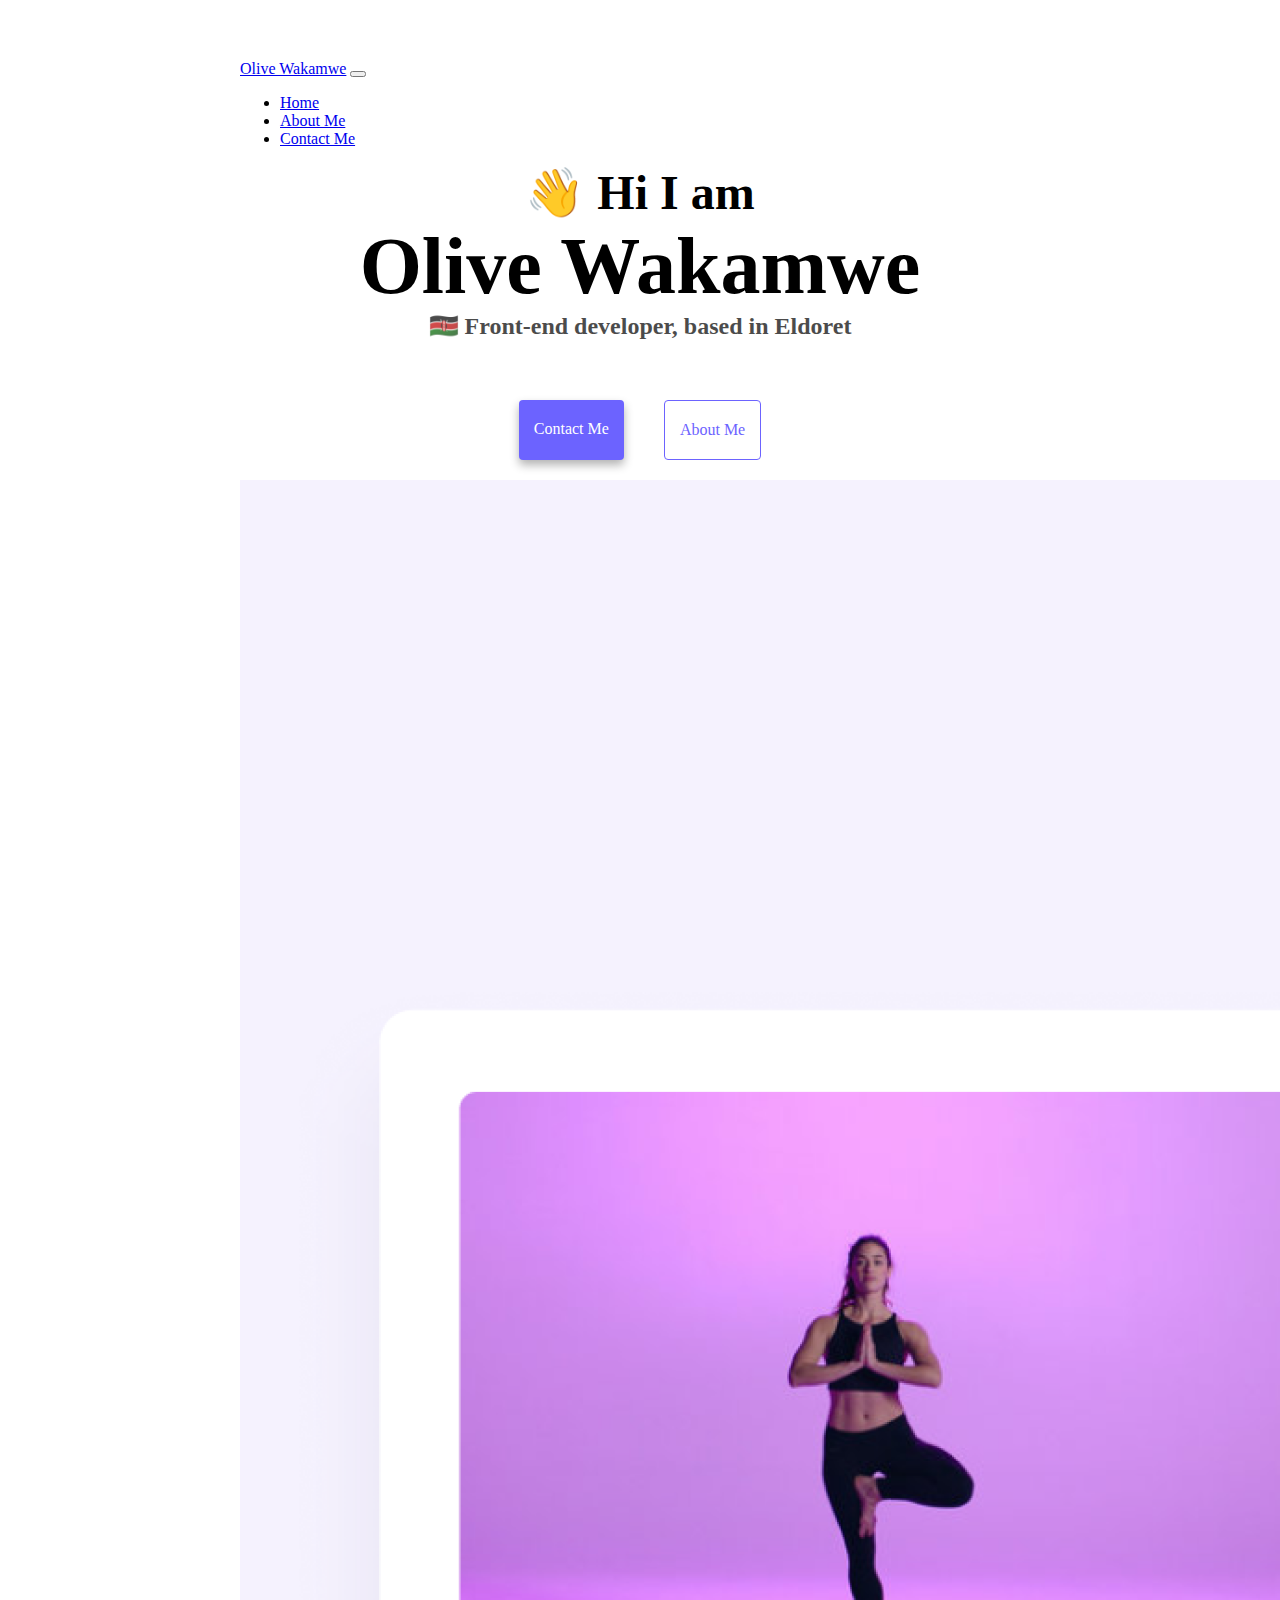
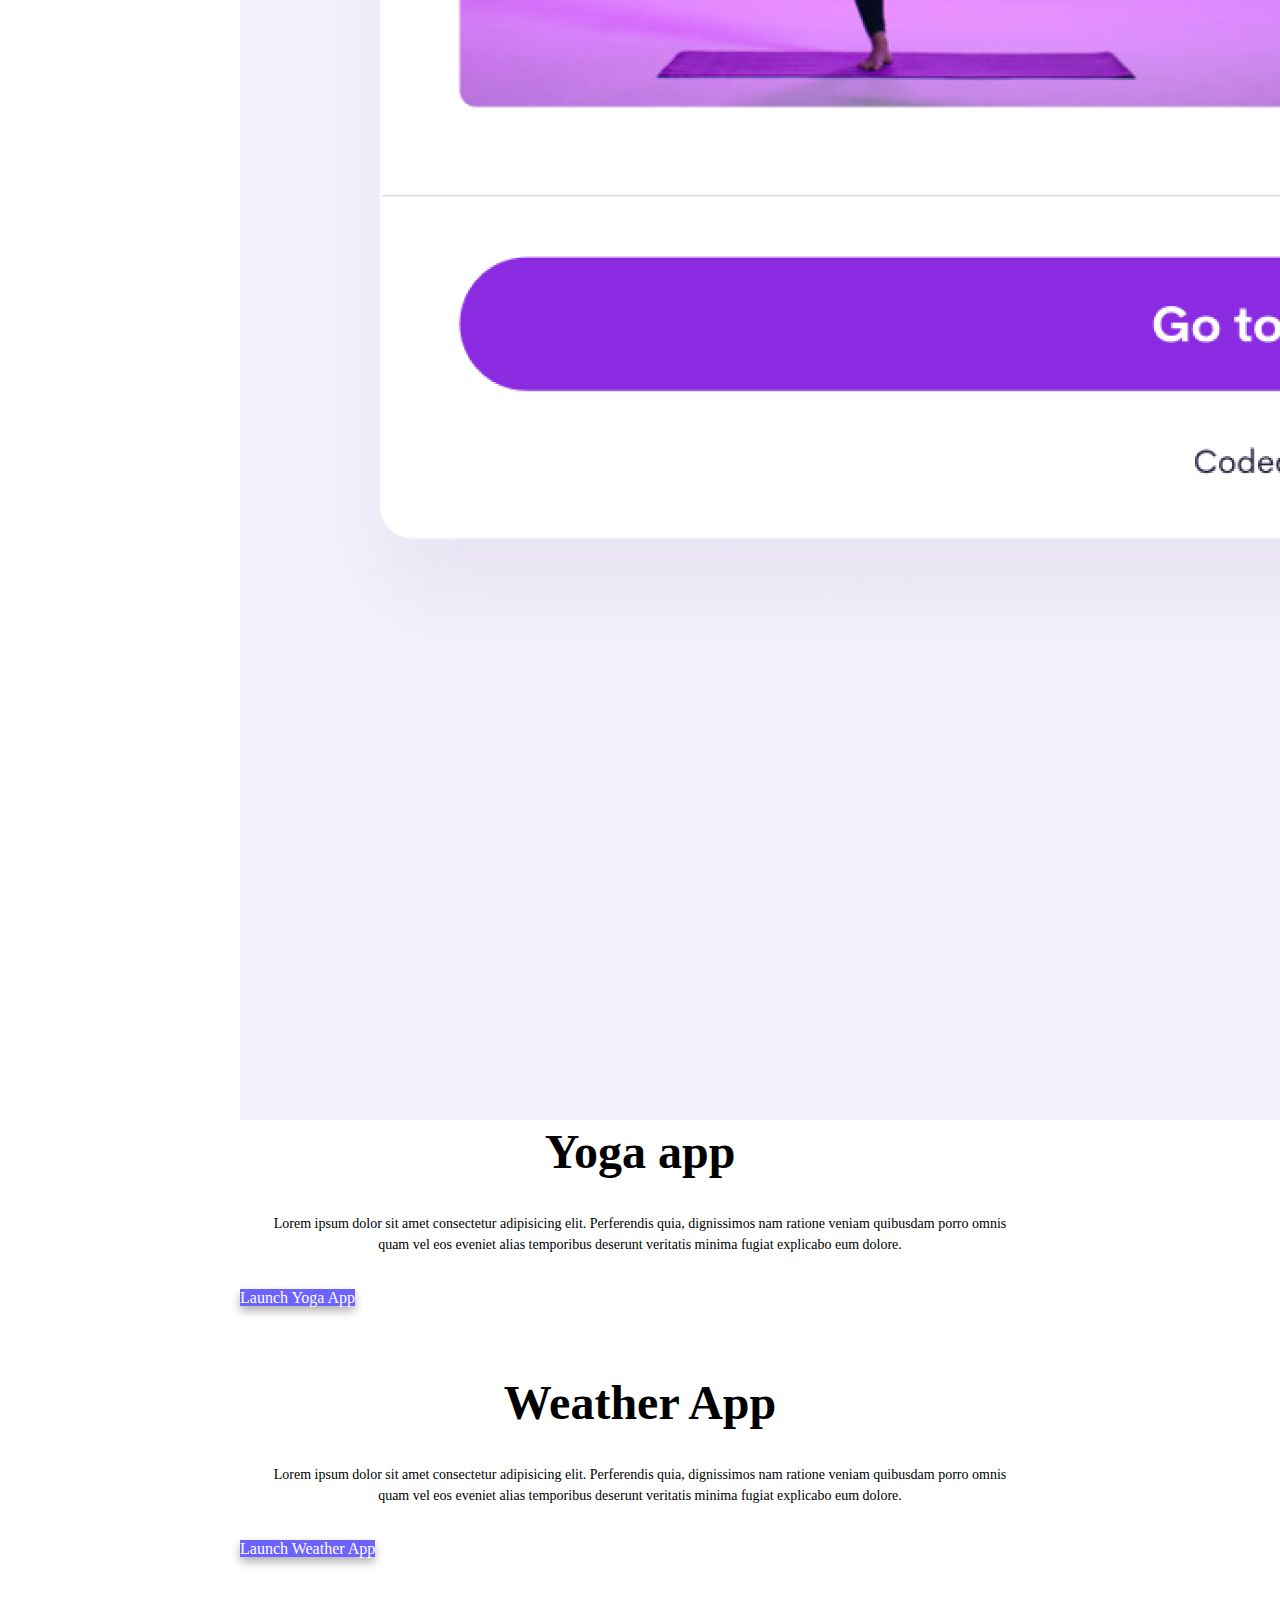
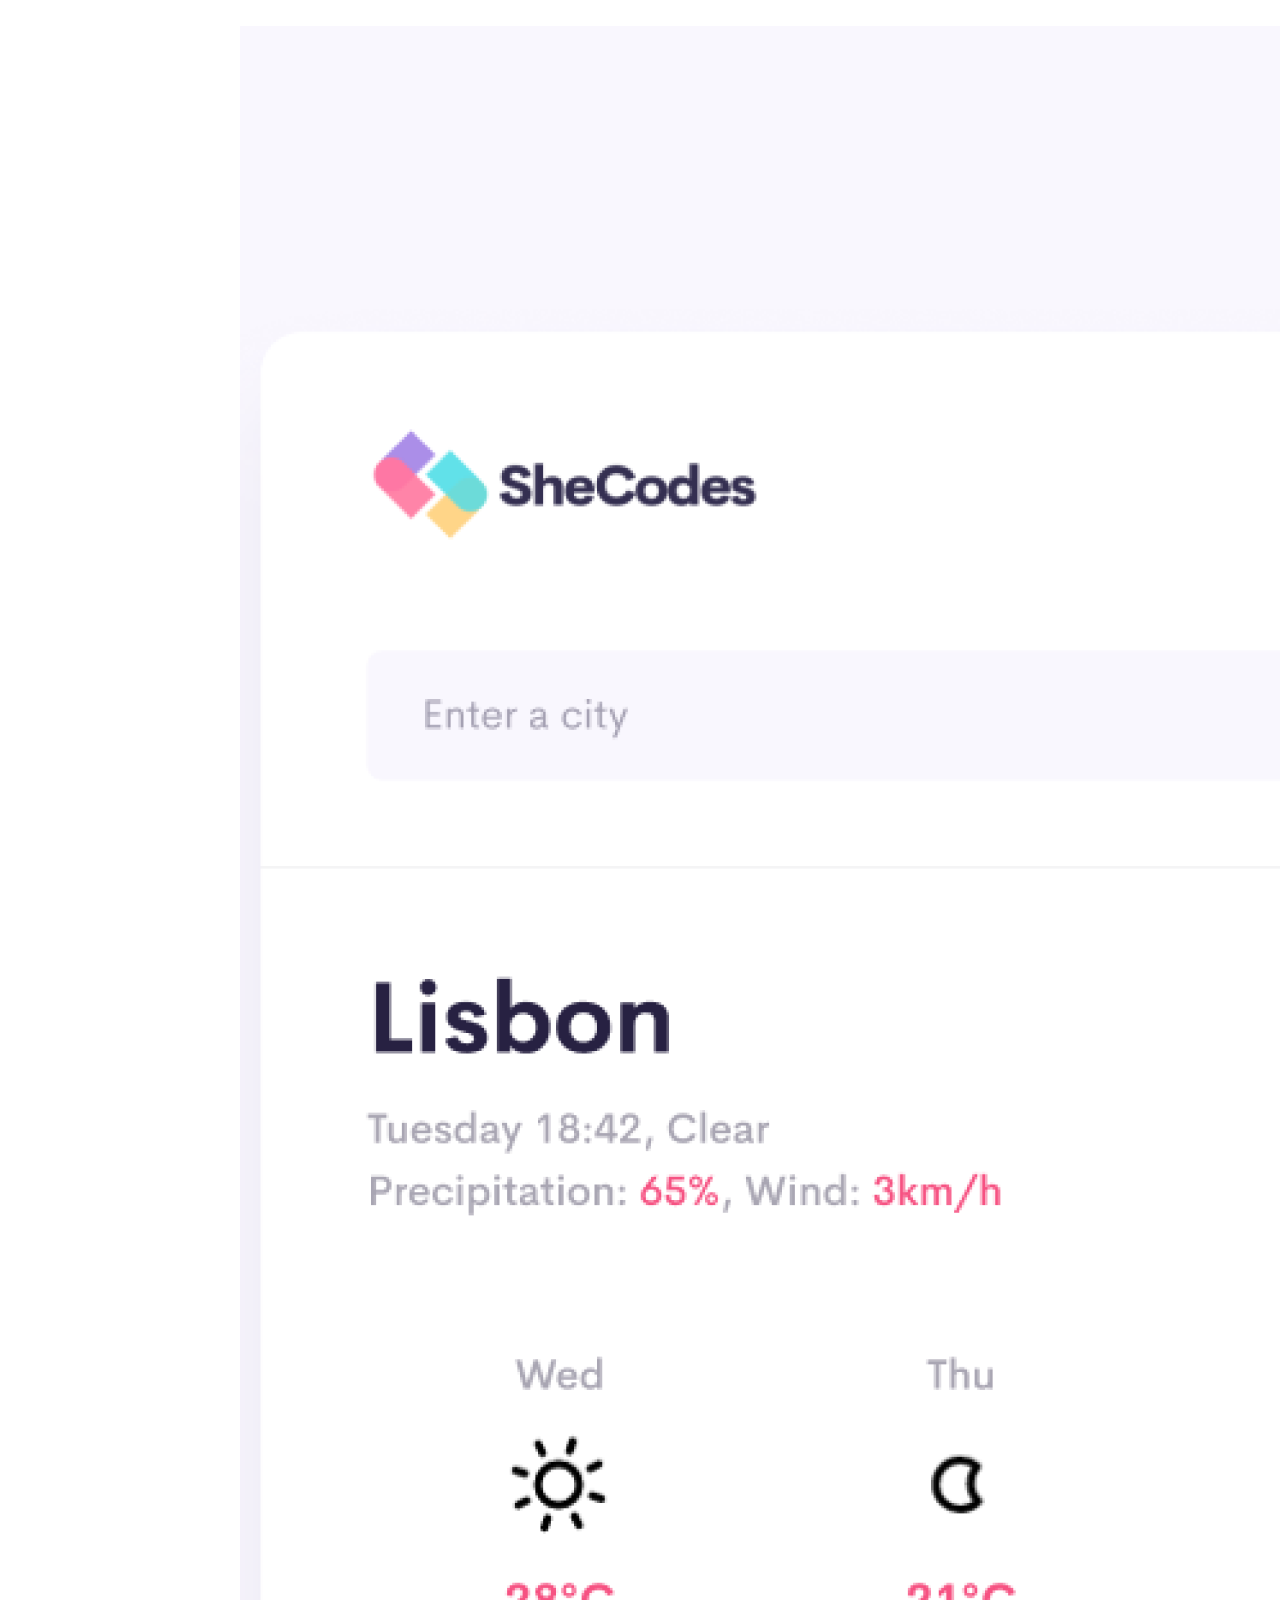
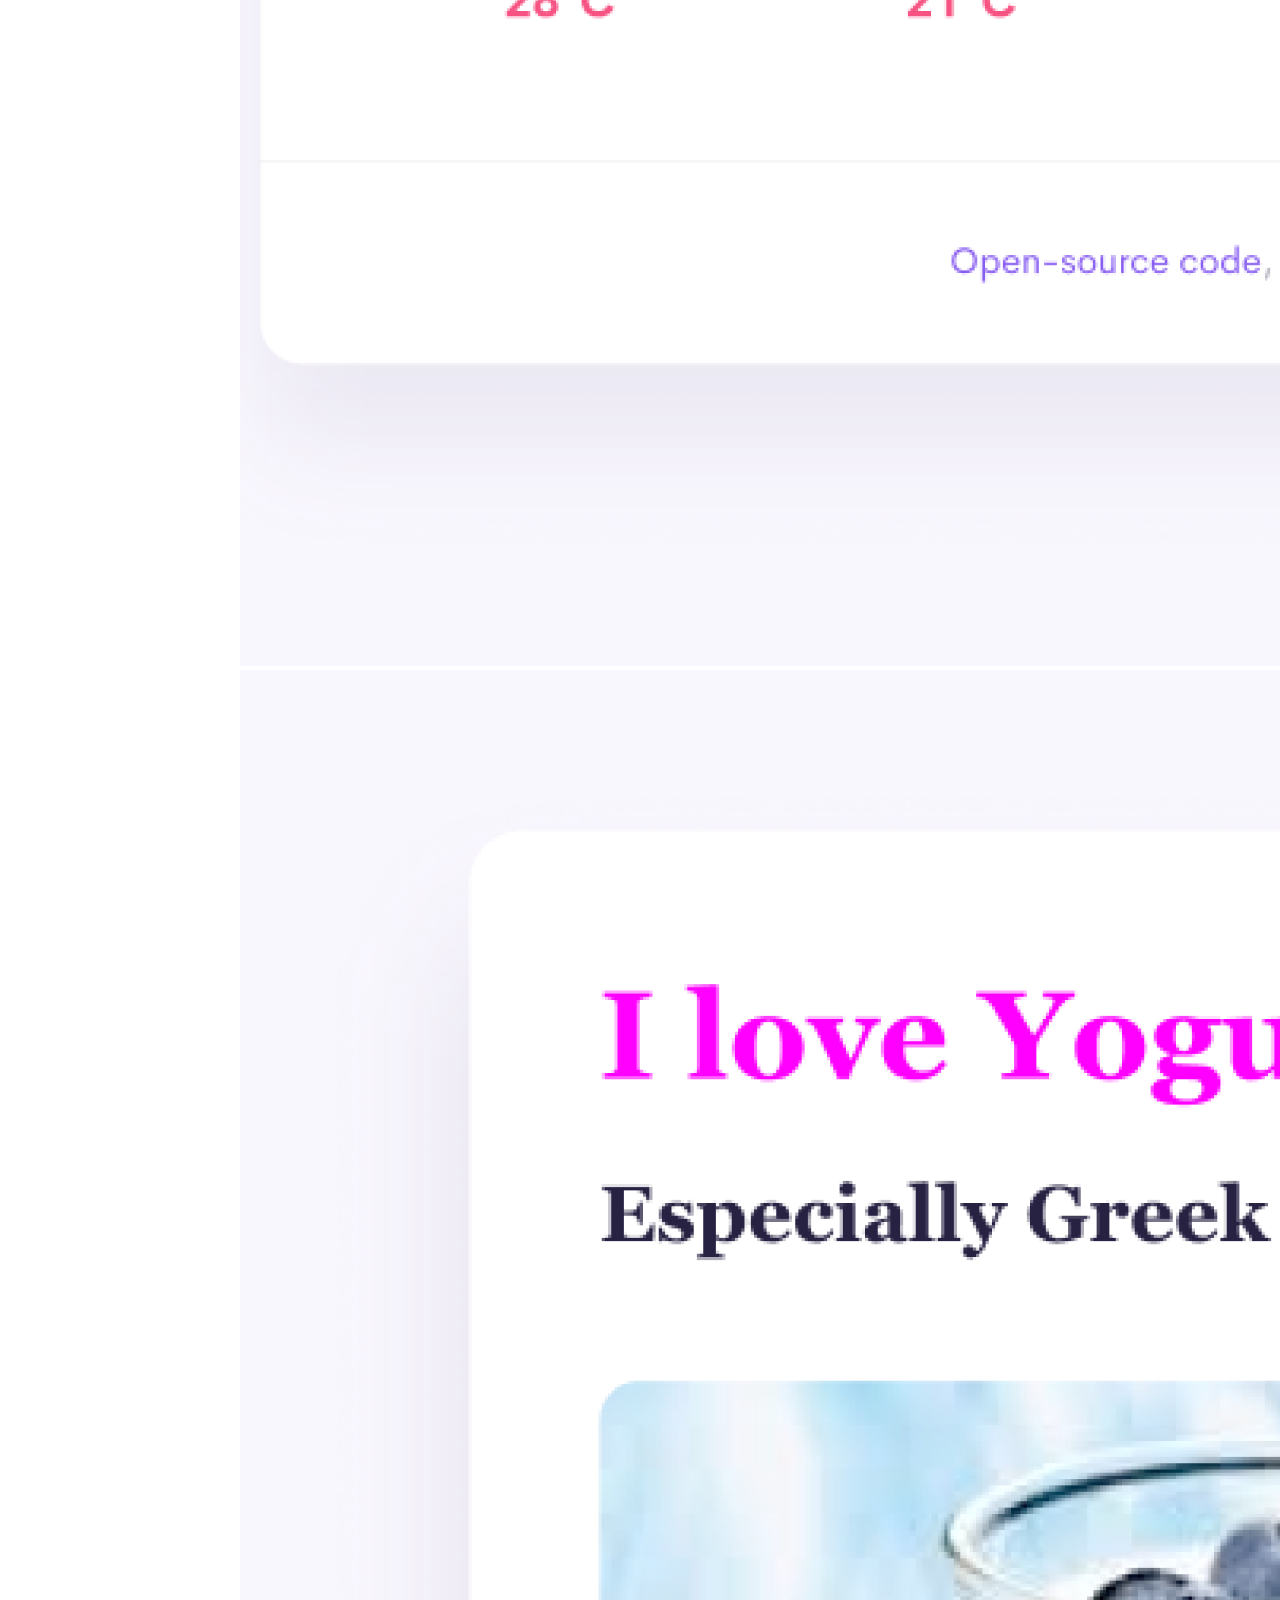
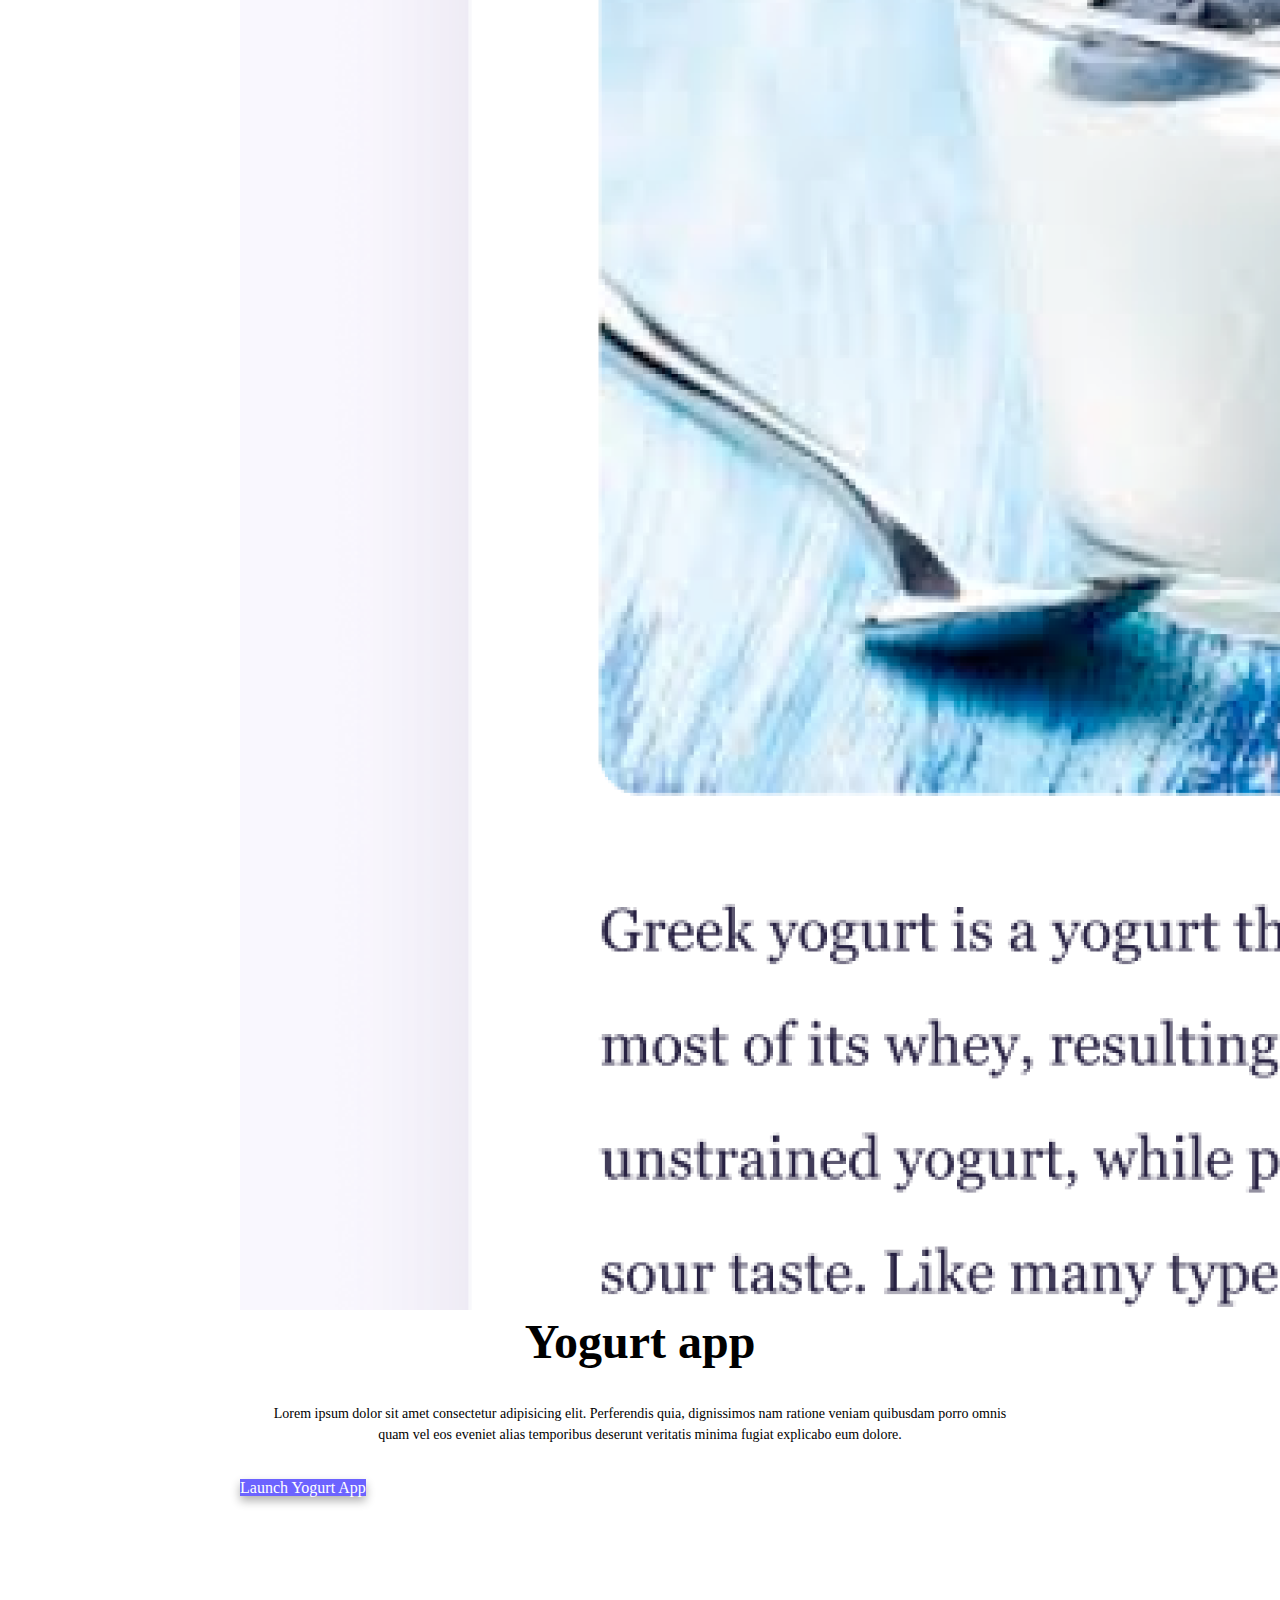
<file: index.html>
<!DOCTYPE html>
<html lang="en">
  <head>
    <meta charset="UTF-8" />
    <meta http-equiv="X-UA-Compatible" content="IE=edge" />
    <meta name="viewport" content="width=device-width, initial-scale=1.0" />
    <title>front end developer - Olive Wakamwe</title>
    <meta name="description" content="About front end developer,Olive Wakamwe" />
    <link
      href="https://cdn.jsdelivr.net/npm/bootstrap@5.3.0-alpha1/dist/css/bootstrap.min.css"
      rel="stylesheet"
      integrity="sha384-GLhlTQ8iRABdZLl6O3oVMWSktQOp6b7In1Zl3/Jr59b6EGGoI1aFkw7cmDA6j6gD"
      crossorigin="anonymous"
    />
    <link rel="stylesheet" href="style.css" />
    <script
      src="https://cdn.jsdelivr.net/npm/bootstrap@5.3.0-alpha1/dist/js/bootstrap.bundle.min.js"
      integrity="sha384-w76AqPfDkMBDXo30jS1Sgez6pr3x5MlQ1ZAGC+nuZB+EYdgRZgiwxhTBTkF7CXvN"
      crossorigin="anonymous"
    ></script>
  </head>
  <body>
    <div class="container-fluid">
      <nav class="navbar navbar-expand-lg bg-body-tertiary">
          <div class="container-fluid">
            <a class="navbar-brand" href="#">Olive Wakamwe</a>
            <button class="navbar-toggler" type="button" data-bs-toggle="collapse" data-bs-target="#navbarNav" aria-controls="navbarNav" aria-expanded="false" aria-label="Toggle navigation">
              <span class="navbar-toggler-icon"></span>
            </button>
            <div class="collapse navbar-collapse" id="navbarNav">
              <ul class="navbar-nav">
                <li class="nav-item">
                  <a class="nav-link active" aria-current="page" href="index.html">Home</a>
                </li>
                <li class="nav-item">
                  <a class="nav-link" href="about.html" >About Me</a>
                </li>
                <li class="nav-item">
                  <a class="nav-link" href="about.html#contact" >Contact Me</a>
                </li>
                
              </ul>
            </div>
          </div>
        </nav>
    <h2>👋 Hi I am</h2>
    <h1>Olive Wakamwe</h1>
    <h3>🇰🇪 Front-end developer, based in Eldoret</h3>
    <div class="navigation-links">
      <a href="about.html#contact" class="contact-link" title="Contact Olive Wakamwe">Contact me</a>
      <a href="about.html" class="about-link" title="About Olive Wakamwe">About me</a>
    </div>
    <div class="container">
      <div class="row d-flex">
        <div class="col-sm-6 d-none d-sm-block">
          <img src="images/yoga.png" alt="Yoga" class="img-fluid" />
        </div>
        <div class="col-sm-6">
          <h2 class="mb-3">Yoga app</h2>
          <p class="mt-5">
            Lorem ipsum dolor sit amet consectetur adipisicing elit. Perferendis
            quia, dignissimos nam ratione veniam quibusdam porro omnis quam vel
            eos eveniet alias temporibus deserunt veritatis minima fugiat
            explicabo eum dolore.
          
          <div class="mt-5">
            <a href="#" class="launch-link rounded p-3" title="yoga app">Launch Yoga App</a>
          </div>
        </p>
        </div>
      </div>
    </div>

    <div class="container">
      <div class="row d-flex">
        <div class="col-sm-6">
          <h2 class="mb-3">Weather App</h2>
          <p class="mt-5">
            Lorem ipsum dolor sit amet consectetur adipisicing elit. Perferendis
            quia, dignissimos nam ratione veniam quibusdam porro omnis quam vel
            eos eveniet alias temporibus deserunt veritatis minima fugiat
            explicabo eum dolore.
          
          <div class="mt-5">
            <a href="#" class="launch-link rounded p-3" title="weather app">Launch Weather App</a>
          </div>
        </p>
        </div>
        <div class="col-sm-6 d-none d-sm-block">
          <img src="images/weather.png" alt="Weather" class="img-fluid" />
        </div>
      </div>
    </div>

    <div class="container">
        <div class="row d-flex">
          <div class="col-sm-6 d-none d-sm-block">
            <img src="images/yogurt.png" alt="Yogurt" class="img-fluid" />
          </div>
          <div class="col-sm-6">
            <h2 class="mb-3">Yogurt app</h2>
            <p class="mt-5">
              Lorem ipsum dolor sit amet consectetur adipisicing elit. Perferendis
              quia, dignissimos nam ratione veniam quibusdam porro omnis quam vel
              eos eveniet alias temporibus deserunt veritatis minima fugiat
              explicabo eum dolore.
            
             <div class="mt-5">
              <a href="#" class="launch-link rounded p-3" title="yogurt app">Launch Yogurt App</a>
             </div>
            </p>
          </div>
        </div>
      </div>
      </div>
  </body>
</html>
</file>
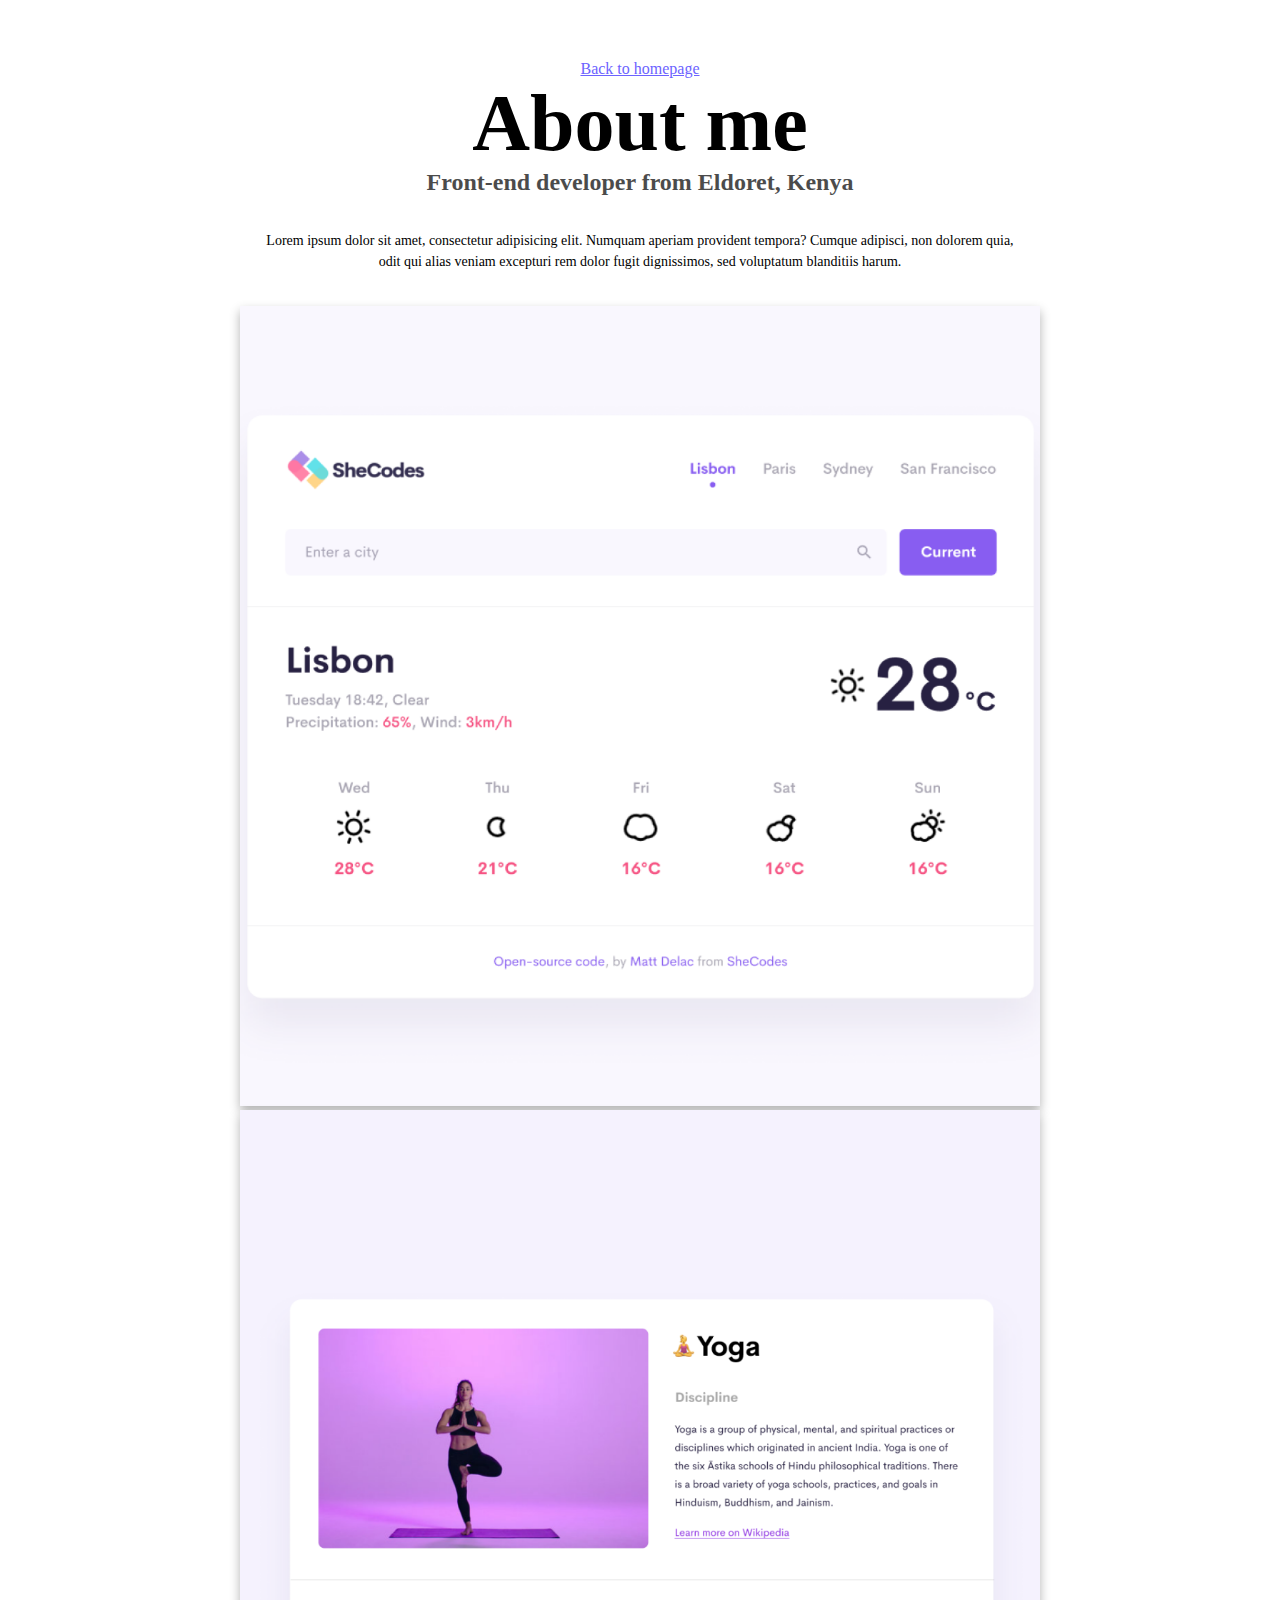
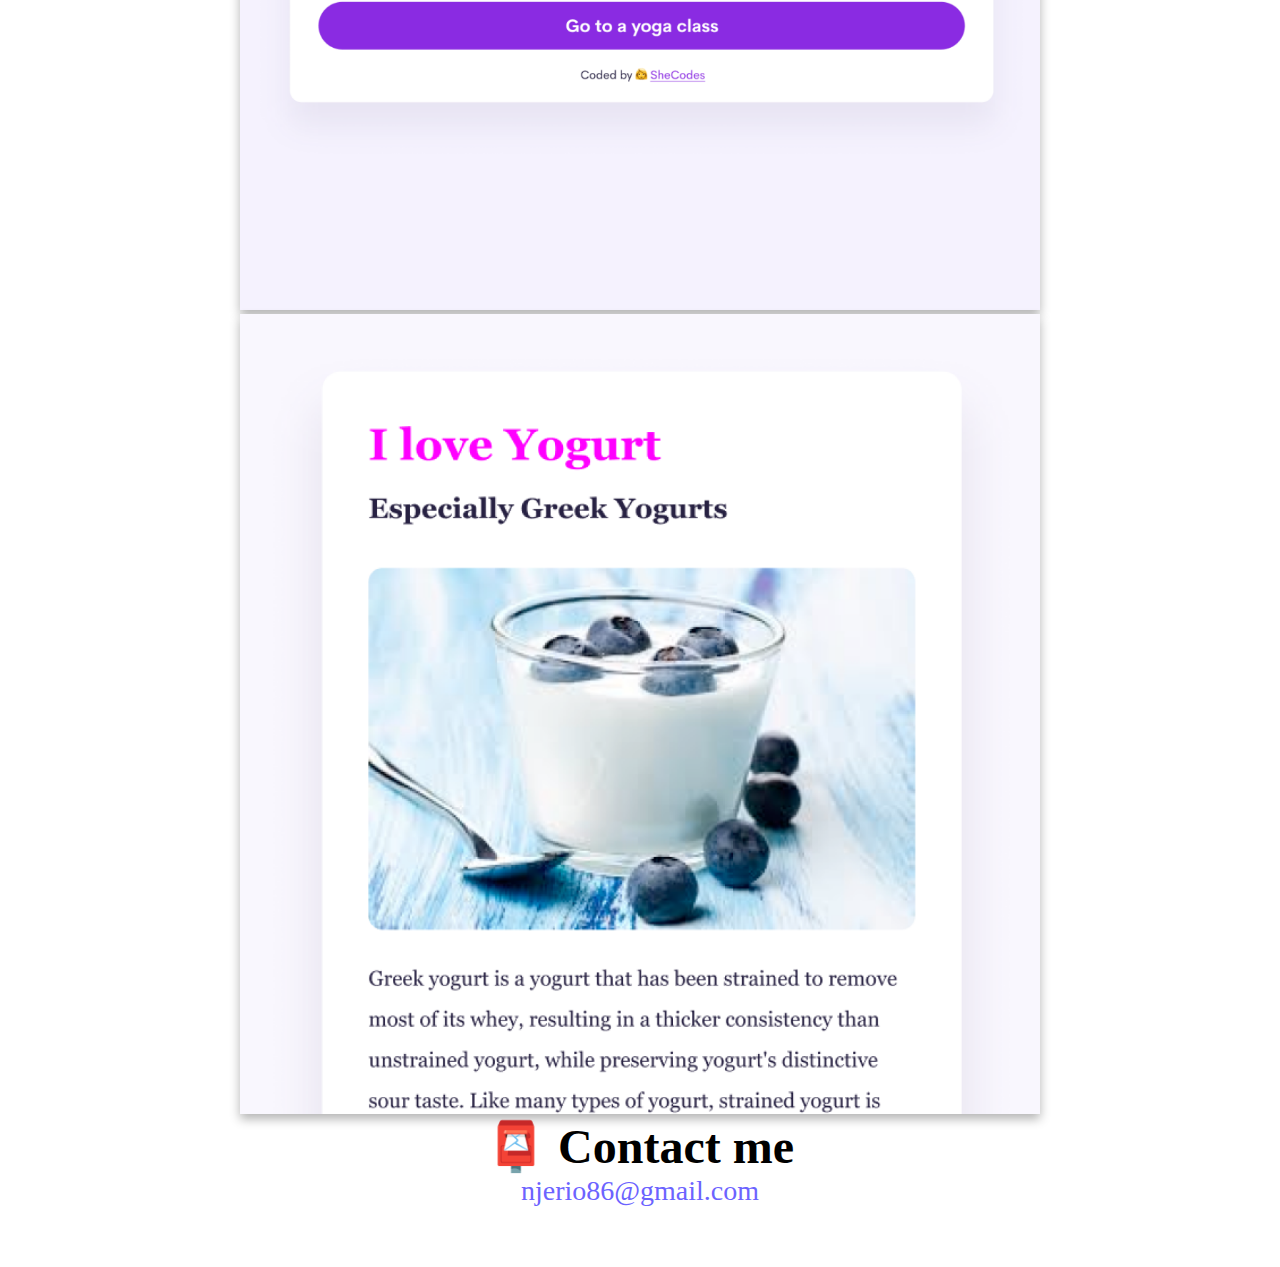
<file: about.html>
<!DOCTYPE html>
<html lang="en">
  <head>
    <meta charset="UTF-8" />
    <meta http-equiv="X-UA-Compatible" content="IE=edge" />
    <meta name="viewport" content="width=device-width, initial-scale=1.0" />
    <link
      href="https://cdn.jsdelivr.net/npm/bootstrap@5.3.0-alpha1/dist/css/bootstrap.min.css"
      rel="stylesheet"
      integrity="sha384-GLhlTQ8iRABdZLl6O3oVMWSktQOp6b7In1Zl3/Jr59b6EGGoI1aFkw7cmDA6j6gD"
      crossorigin="anonymous"
    />
    <link rel="stylesheet" href="style.css" />
    <script
      src="https://cdn.jsdelivr.net/npm/bootstrap@5.3.0-alpha1/dist/js/bootstrap.bundle.min.js"
      integrity="sha384-w76AqPfDkMBDXo30jS1Sgez6pr3x5MlQ1ZAGC+nuZB+EYdgRZgiwxhTBTkF7CXvN"
      crossorigin="anonymous"
    ></script>
    <title>About Olive Wakamwe</title>
    <meta
      name="description"
      content="About front end developer,Olive Wakamwe"
    />
  </head>
  <body>
    <a href="index.html" class="homepage-link">Back to homepage</a>
    <h1>About me</h1>
    <h3>Front-end developer from Eldoret, Kenya</h3>

    <p>
      Lorem ipsum dolor sit amet, consectetur adipisicing elit. Numquam aperiam
      provident tempora? Cumque adipisci, non dolorem quia, odit qui alias
      veniam excepturi rem dolor fugit dignissimos, sed voluptatum blanditiis
      harum.
    </p>
    <div class="container">
      <div class="row">
        <div class="col-sm-4">
          <img
            src="images/weather.png"
            class="img-fluid border border-5 border-white"
            alt="weather"
            width="100%"
            height="auto"
          />
        </div>
        <div class="col-sm-4">
          <img
            src="images/yoga.png"
            class="img-fluid border border-5 border-white"
            alt="yoga"
            width="100%"
            height="auto"
          />
        </div>
        <div class="col-sm-4">
          <img
            src="images/yogurt.png"
            class="img-fluid border border-5 border-white"
            alt="yogurt"
            width="100%"
            height="auto"
          />
        </div>
      </div>
    </div>

    <div id="contact">
      <h2>📮 Contact me</h2>
      <a href="mailto:njerio86@gmail.com" class="email-link">
        njerio86@gmail.com</a
      >
    </div>
  </body>
</html>
</file>
<file: style.css>
:root {
  --primary-color: #6c63ff;
  --secondary-color: #f5f2fe;
  --box-shadow: 0 5px 10px rgba(0, 0, 0, 0.3);
}

body {
  margin: 60px auto;
  max-width: 800px;
}

h1,
h2,
h3 {
  text-align: center;
  margin: 0;
}

h1 {
  font-size: 80px;
}

h2 {
  font-size: 48px;
}

h3 {
  font-size: 24px;
  opacity: 0.7;
}

p {
  padding: 20px;
  border-radius: 4px;
  font-size: 14px;
  line-height: 1.5;
  text-align: center;
}

.navigation-links {
  display: flex;
  margin-top: 40px;
  justify-content: center;
}

.navigation-links a {
  margin: 20px;
  border-radius: 4px;
  padding: 20px 15px;
  text-decoration: none;
  text-transform: capitalize;
}

.contact-link {
  background: var(--primary-color);
  box-shadow: var(--box-shadow);
  color: white;
}

.about-link {
  color: var(--primary-color);
  border: 1px solid var(--primary-color);
}

.homepage-link {
  color: var(--primary-color);
  text-align: center;
  display: block;
}

.about-paragraphs {
  display: flex;
  margin: 30px 0;
}

.about-paragraphs p {
  margin: 10px;
}

.email-link {
  display: flex;
  justify-content: center;
  color: var(--primary-color);
  font-size: 28px;
  text-decoration: none;
}

.email-link:hover {
  text-decoration: underline;
}
.launch-link {
  background-color: var(--primary-color);
  color: white;
  text-decoration: none;
  box-shadow: var(--box-shadow);
}
.border {
  box-shadow: var(--box-shadow);
}
@media (max-width: 576px) {
  body {
    text-align: center;
    align-items: center;
    justify-content: center;
  }
}
</file>
